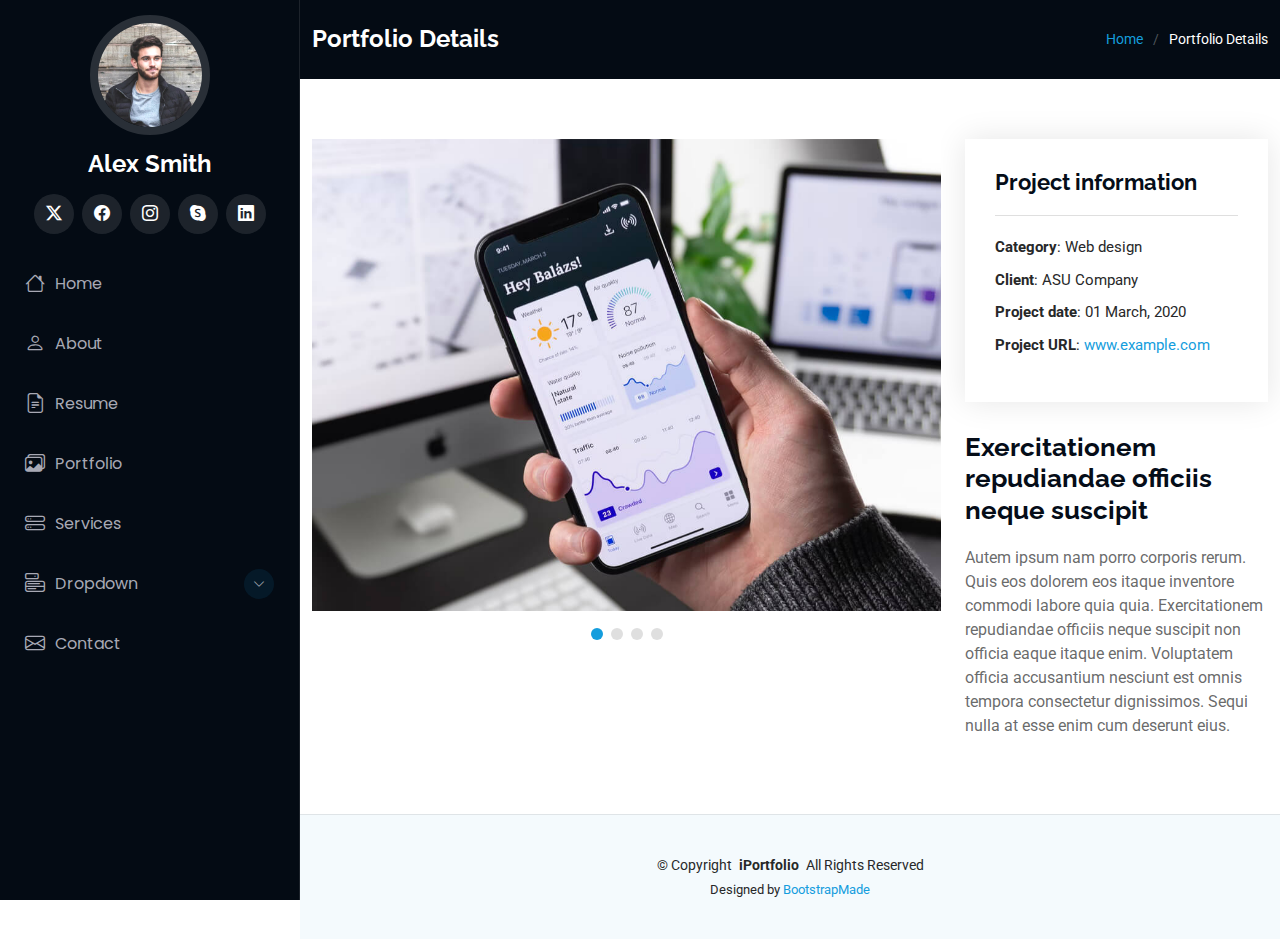
<file: portfolio-details.html>
<!DOCTYPE html>
<html lang="en">

<head>
  <meta charset="utf-8">
  <meta content="width=device-width, initial-scale=1.0" name="viewport">
  <title>Portfolio Details - iPortfolio Bootstrap Template</title>
  <meta content="" name="description">
  <meta content="" name="keywords">

  <!-- Favicons -->
  <link href="assets/img/favicon.png" rel="icon">
  <link href="assets/img/apple-touch-icon.png" rel="apple-touch-icon">

  <!-- Fonts -->
  <link href="https://fonts.googleapis.com" rel="preconnect">
  <link href="https://fonts.gstatic.com" rel="preconnect" crossorigin>
  <link href="https://fonts.googleapis.com/css2?family=Roboto:ital,wght@0,100;0,300;0,400;0,500;0,700;0,900;1,100;1,300;1,400;1,500;1,700;1,900&family=Poppins:ital,wght@0,100;0,200;0,300;0,400;0,500;0,600;0,700;0,800;0,900;1,100;1,200;1,300;1,400;1,500;1,600;1,700;1,800;1,900&family=Raleway:ital,wght@0,100;0,200;0,300;0,400;0,500;0,600;0,700;0,800;0,900;1,100;1,200;1,300;1,400;1,500;1,600;1,700;1,800;1,900&display=swap" rel="stylesheet">

  <!-- Vendor CSS Files -->
  <link href="assets/vendor/bootstrap/css/bootstrap.min.css" rel="stylesheet">
  <link href="assets/vendor/bootstrap-icons/bootstrap-icons.css" rel="stylesheet">
  <link href="assets/vendor/aos/aos.css" rel="stylesheet">
  <link href="assets/vendor/glightbox/css/glightbox.min.css" rel="stylesheet">
  <link href="assets/vendor/swiper/swiper-bundle.min.css" rel="stylesheet">

  <!-- Main CSS File -->
  <link href="assets/css/main.css" rel="stylesheet">

  <!-- =======================================================
  * Template Name: iPortfolio
  * Template URL: https://bootstrapmade.com/iportfolio-bootstrap-portfolio-websites-template/
  * Updated: Jun 29 2024 with Bootstrap v5.3.3
  * Author: BootstrapMade.com
  * License: https://bootstrapmade.com/license/
  ======================================================== -->
</head>

<body class="portfolio-details-page">

  <header id="header" class="header dark-background d-flex flex-column">
    <i class="header-toggle d-xl-none bi bi-list"></i>

    <div class="profile-img">
      <img src="assets/img/my-profile-img.jpg" alt="" class="img-fluid rounded-circle">
    </div>

    <a href="index.html" class="logo d-flex align-items-center justify-content-center">
      <!-- Uncomment the line below if you also wish to use an image logo -->
      <!-- <img src="assets/img/logo.png" alt=""> -->
      <h1 class="sitename">Alex Smith</h1>
    </a>

    <div class="social-links text-center">
      <a href="#" class="twitter"><i class="bi bi-twitter-x"></i></a>
      <a href="#" class="facebook"><i class="bi bi-facebook"></i></a>
      <a href="#" class="instagram"><i class="bi bi-instagram"></i></a>
      <a href="#" class="google-plus"><i class="bi bi-skype"></i></a>
      <a href="#" class="linkedin"><i class="bi bi-linkedin"></i></a>
    </div>

    <nav id="navmenu" class="navmenu">
      <ul>
        <li><a href="#hero"><i class="bi bi-house navicon"></i>Home</a></li>
        <li><a href="#about"><i class="bi bi-person navicon"></i> About</a></li>
        <li><a href="#resume"><i class="bi bi-file-earmark-text navicon"></i> Resume</a></li>
        <li><a href="#portfolio"><i class="bi bi-images navicon"></i> Portfolio</a></li>
        <li><a href="#services"><i class="bi bi-hdd-stack navicon"></i> Services</a></li>
        <li class="dropdown"><a href="#"><i class="bi bi-menu-button navicon"></i> <span>Dropdown</span> <i class="bi bi-chevron-down toggle-dropdown"></i></a>
          <ul>
            <li><a href="#">Dropdown 1</a></li>
            <li class="dropdown"><a href="#"><span>Deep Dropdown</span> <i class="bi bi-chevron-down toggle-dropdown"></i></a>
              <ul>
                <li><a href="#">Deep Dropdown 1</a></li>
                <li><a href="#">Deep Dropdown 2</a></li>
                <li><a href="#">Deep Dropdown 3</a></li>
                <li><a href="#">Deep Dropdown 4</a></li>
                <li><a href="#">Deep Dropdown 5</a></li>
              </ul>
            </li>
            <li><a href="#">Dropdown 2</a></li>
            <li><a href="#">Dropdown 3</a></li>
            <li><a href="#">Dropdown 4</a></li>
          </ul>
        </li>
        <li><a href="#contact"><i class="bi bi-envelope navicon"></i> Contact</a></li>
      </ul>
    </nav>

  </header>

  <main class="main">

    <!-- Page Title -->
    <div class="page-title dark-background">
      <div class="container d-lg-flex justify-content-between align-items-center">
        <h1 class="mb-2 mb-lg-0">Portfolio Details</h1>
        <nav class="breadcrumbs">
          <ol>
            <li><a href="index.html">Home</a></li>
            <li class="current">Portfolio Details</li>
          </ol>
        </nav>
      </div>
    </div><!-- End Page Title -->

    <!-- Portfolio Details Section -->
    <section id="portfolio-details" class="portfolio-details section">

      <div class="container" data-aos="fade-up" data-aos-delay="100">

        <div class="row gy-4">

          <div class="col-lg-8">
            <div class="portfolio-details-slider swiper init-swiper">

              <script type="application/json" class="swiper-config">
                {
                  "loop": true,
                  "speed": 600,
                  "autoplay": {
                    "delay": 5000
                  },
                  "slidesPerView": "auto",
                  "pagination": {
                    "el": ".swiper-pagination",
                    "type": "bullets",
                    "clickable": true
                  }
                }
              </script>

              <div class="swiper-wrapper align-items-center">

                <div class="swiper-slide">
                  <img src="assets/img/portfolio/app-1.jpg" alt="">
                </div>

                <div class="swiper-slide">
                  <img src="assets/img/portfolio/product-1.jpg" alt="">
                </div>

                <div class="swiper-slide">
                  <img src="assets/img/portfolio/branding-1.jpg" alt="">
                </div>

                <div class="swiper-slide">
                  <img src="assets/img/portfolio/books-1.jpg" alt="">
                </div>

              </div>
              <div class="swiper-pagination"></div>
            </div>
          </div>

          <div class="col-lg-4">
            <div class="portfolio-info" data-aos="fade-up" data-aos-delay="200">
              <h3>Project information</h3>
              <ul>
                <li><strong>Category</strong>: Web design</li>
                <li><strong>Client</strong>: ASU Company</li>
                <li><strong>Project date</strong>: 01 March, 2020</li>
                <li><strong>Project URL</strong>: <a href="#">www.example.com</a></li>
              </ul>
            </div>
            <div class="portfolio-description" data-aos="fade-up" data-aos-delay="300">
              <h2>Exercitationem repudiandae officiis neque suscipit</h2>
              <p>
                Autem ipsum nam porro corporis rerum. Quis eos dolorem eos itaque inventore commodi labore quia quia. Exercitationem repudiandae officiis neque suscipit non officia eaque itaque enim. Voluptatem officia accusantium nesciunt est omnis tempora consectetur dignissimos. Sequi nulla at esse enim cum deserunt eius.
              </p>
            </div>
          </div>

        </div>

      </div>

    </section><!-- /Portfolio Details Section -->

  </main>

  <footer id="footer" class="footer position-relative light-background">

    <div class="container">
      <div class="copyright text-center ">
        <p>© <span>Copyright</span> <strong class="px-1 sitename">iPortfolio</strong> <span>All Rights Reserved</span></p>
      </div>
      <div class="credits">
        <!-- All the links in the footer should remain intact. -->
        <!-- You can delete the links only if you've purchased the pro version. -->
        <!-- Licensing information: https://bootstrapmade.com/license/ -->
        <!-- Purchase the pro version with working PHP/AJAX contact form: [buy-url] -->
        Designed by <a href="https://bootstrapmade.com/">BootstrapMade</a>
      </div>
    </div>

  </footer>

  <!-- Scroll Top -->
  <a href="#" id="scroll-top" class="scroll-top d-flex align-items-center justify-content-center"><i class="bi bi-arrow-up-short"></i></a>

  <!-- Preloader -->
  <div id="preloader"></div>

  <!-- Vendor JS Files -->
  <script src="assets/vendor/bootstrap/js/bootstrap.bundle.min.js"></script>
  <script src="assets/vendor/php-email-form/validate.js"></script>
  <script src="assets/vendor/aos/aos.js"></script>
  <script src="assets/vendor/typed.js/typed.umd.js"></script>
  <script src="assets/vendor/purecounter/purecounter_vanilla.js"></script>
  <script src="assets/vendor/waypoints/noframework.waypoints.js"></script>
  <script src="assets/vendor/glightbox/js/glightbox.min.js"></script>
  <script src="assets/vendor/imagesloaded/imagesloaded.pkgd.min.js"></script>
  <script src="assets/vendor/isotope-layout/isotope.pkgd.min.js"></script>
  <script src="assets/vendor/swiper/swiper-bundle.min.js"></script>

  <!-- Main JS File -->
  <script src="assets/js/main.js"></script>

</body>

</html>
</file>
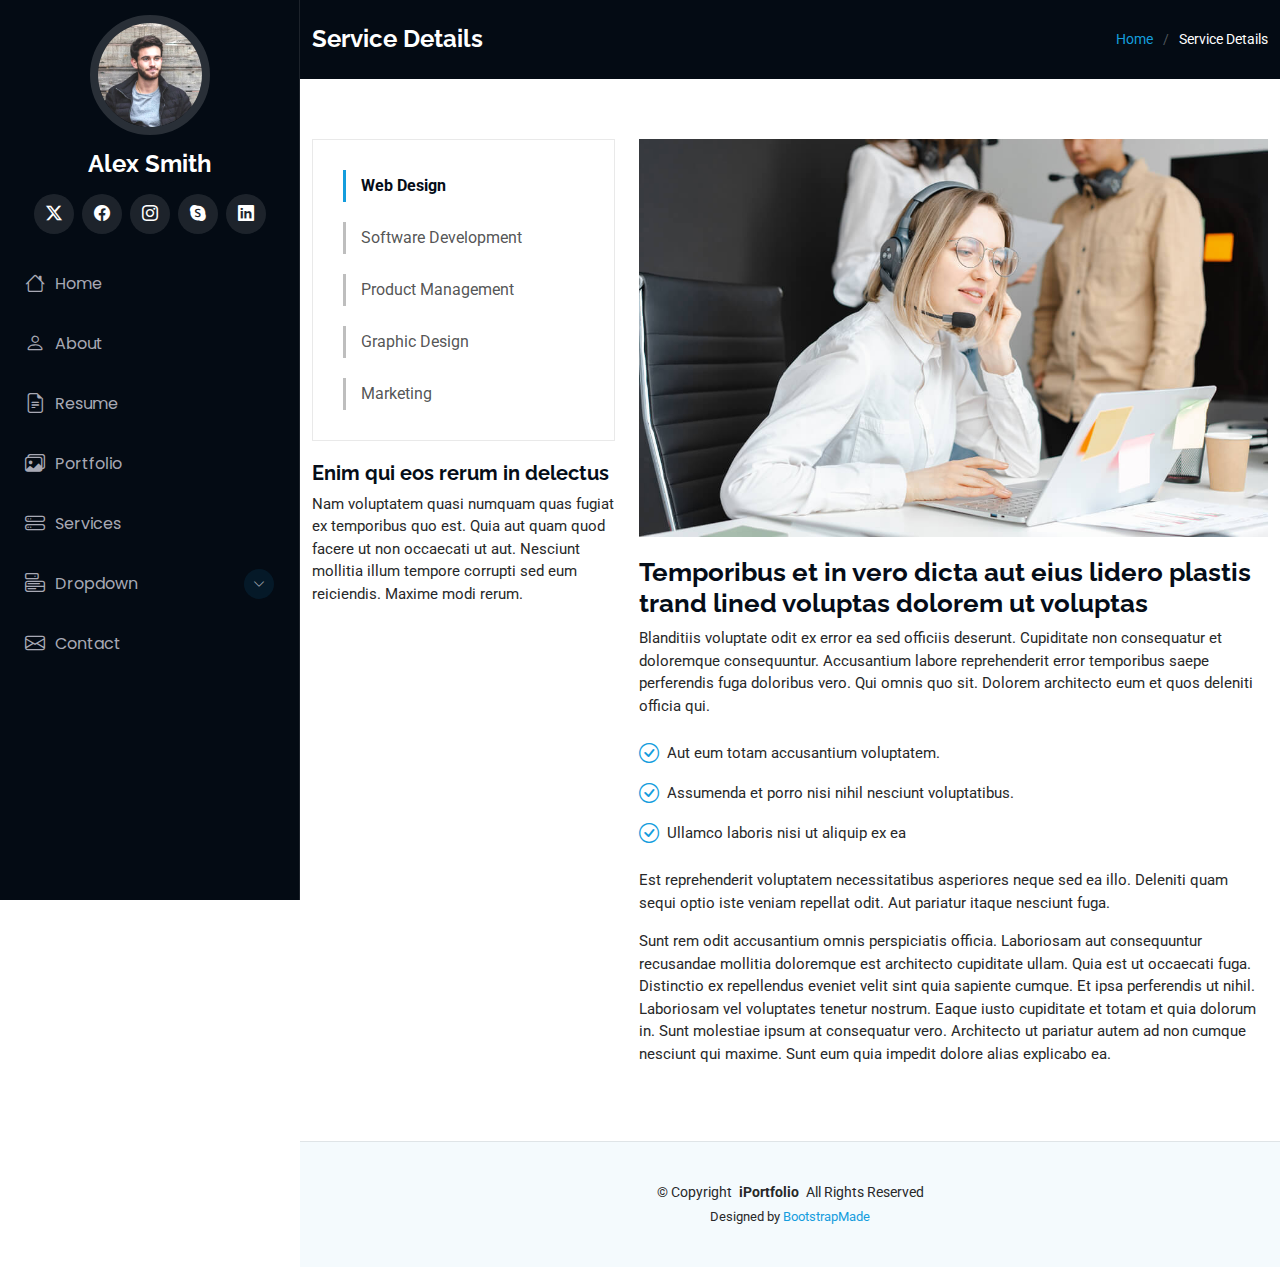
<file: service-details.html>
<!DOCTYPE html>
<html lang="en">

<head>
  <meta charset="utf-8">
  <meta content="width=device-width, initial-scale=1.0" name="viewport">
  <title>Service Details - iPortfolio Bootstrap Template</title>
  <meta content="" name="description">
  <meta content="" name="keywords">

  <!-- Favicons -->
  <link href="assets/img/favicon.png" rel="icon">
  <link href="assets/img/apple-touch-icon.png" rel="apple-touch-icon">

  <!-- Fonts -->
  <link href="https://fonts.googleapis.com" rel="preconnect">
  <link href="https://fonts.gstatic.com" rel="preconnect" crossorigin>
  <link href="https://fonts.googleapis.com/css2?family=Roboto:ital,wght@0,100;0,300;0,400;0,500;0,700;0,900;1,100;1,300;1,400;1,500;1,700;1,900&family=Poppins:ital,wght@0,100;0,200;0,300;0,400;0,500;0,600;0,700;0,800;0,900;1,100;1,200;1,300;1,400;1,500;1,600;1,700;1,800;1,900&family=Raleway:ital,wght@0,100;0,200;0,300;0,400;0,500;0,600;0,700;0,800;0,900;1,100;1,200;1,300;1,400;1,500;1,600;1,700;1,800;1,900&display=swap" rel="stylesheet">

  <!-- Vendor CSS Files -->
  <link href="assets/vendor/bootstrap/css/bootstrap.min.css" rel="stylesheet">
  <link href="assets/vendor/bootstrap-icons/bootstrap-icons.css" rel="stylesheet">
  <link href="assets/vendor/aos/aos.css" rel="stylesheet">
  <link href="assets/vendor/glightbox/css/glightbox.min.css" rel="stylesheet">
  <link href="assets/vendor/swiper/swiper-bundle.min.css" rel="stylesheet">

  <!-- Main CSS File -->
  <link href="assets/css/main.css" rel="stylesheet">

  <!-- =======================================================
  * Template Name: iPortfolio
  * Template URL: https://bootstrapmade.com/iportfolio-bootstrap-portfolio-websites-template/
  * Updated: Jun 29 2024 with Bootstrap v5.3.3
  * Author: BootstrapMade.com
  * License: https://bootstrapmade.com/license/
  ======================================================== -->
</head>

<body class="service-details-page">

  <header id="header" class="header dark-background d-flex flex-column">
    <i class="header-toggle d-xl-none bi bi-list"></i>

    <div class="profile-img">
      <img src="assets/img/my-profile-img.jpg" alt="" class="img-fluid rounded-circle">
    </div>

    <a href="index.html" class="logo d-flex align-items-center justify-content-center">
      <!-- Uncomment the line below if you also wish to use an image logo -->
      <!-- <img src="assets/img/logo.png" alt=""> -->
      <h1 class="sitename">Alex Smith</h1>
    </a>

    <div class="social-links text-center">
      <a href="#" class="twitter"><i class="bi bi-twitter-x"></i></a>
      <a href="#" class="facebook"><i class="bi bi-facebook"></i></a>
      <a href="#" class="instagram"><i class="bi bi-instagram"></i></a>
      <a href="#" class="google-plus"><i class="bi bi-skype"></i></a>
      <a href="#" class="linkedin"><i class="bi bi-linkedin"></i></a>
    </div>

    <nav id="navmenu" class="navmenu">
      <ul>
        <li><a href="#hero"><i class="bi bi-house navicon"></i>Home</a></li>
        <li><a href="#about"><i class="bi bi-person navicon"></i> About</a></li>
        <li><a href="#resume"><i class="bi bi-file-earmark-text navicon"></i> Resume</a></li>
        <li><a href="#portfolio"><i class="bi bi-images navicon"></i> Portfolio</a></li>
        <li><a href="#services"><i class="bi bi-hdd-stack navicon"></i> Services</a></li>
        <li class="dropdown"><a href="#"><i class="bi bi-menu-button navicon"></i> <span>Dropdown</span> <i class="bi bi-chevron-down toggle-dropdown"></i></a>
          <ul>
            <li><a href="#">Dropdown 1</a></li>
            <li class="dropdown"><a href="#"><span>Deep Dropdown</span> <i class="bi bi-chevron-down toggle-dropdown"></i></a>
              <ul>
                <li><a href="#">Deep Dropdown 1</a></li>
                <li><a href="#">Deep Dropdown 2</a></li>
                <li><a href="#">Deep Dropdown 3</a></li>
                <li><a href="#">Deep Dropdown 4</a></li>
                <li><a href="#">Deep Dropdown 5</a></li>
              </ul>
            </li>
            <li><a href="#">Dropdown 2</a></li>
            <li><a href="#">Dropdown 3</a></li>
            <li><a href="#">Dropdown 4</a></li>
          </ul>
        </li>
        <li><a href="#contact"><i class="bi bi-envelope navicon"></i> Contact</a></li>
      </ul>
    </nav>

  </header>

  <main class="main">

    <!-- Page Title -->
    <div class="page-title dark-background">
      <div class="container d-lg-flex justify-content-between align-items-center">
        <h1 class="mb-2 mb-lg-0">Service Details</h1>
        <nav class="breadcrumbs">
          <ol>
            <li><a href="index.html">Home</a></li>
            <li class="current">Service Details</li>
          </ol>
        </nav>
      </div>
    </div><!-- End Page Title -->

    <!-- Service Details Section -->
    <section id="service-details" class="service-details section">

      <div class="container">

        <div class="row gy-4">

          <div class="col-lg-4" data-aos="fade-up" data-aos-delay="100">
            <div class="services-list">
              <a href="#" class="active">Web Design</a>
              <a href="#">Software Development</a>
              <a href="#">Product Management</a>
              <a href="#">Graphic Design</a>
              <a href="#">Marketing</a>
            </div>

            <h4>Enim qui eos rerum in delectus</h4>
            <p>Nam voluptatem quasi numquam quas fugiat ex temporibus quo est. Quia aut quam quod facere ut non occaecati ut aut. Nesciunt mollitia illum tempore corrupti sed eum reiciendis. Maxime modi rerum.</p>
          </div>

          <div class="col-lg-8" data-aos="fade-up" data-aos-delay="200">
            <img src="assets/img/services.jpg" alt="" class="img-fluid services-img">
            <h3>Temporibus et in vero dicta aut eius lidero plastis trand lined voluptas dolorem ut voluptas</h3>
            <p>
              Blanditiis voluptate odit ex error ea sed officiis deserunt. Cupiditate non consequatur et doloremque consequuntur. Accusantium labore reprehenderit error temporibus saepe perferendis fuga doloribus vero. Qui omnis quo sit. Dolorem architecto eum et quos deleniti officia qui.
            </p>
            <ul>
              <li><i class="bi bi-check-circle"></i> <span>Aut eum totam accusantium voluptatem.</span></li>
              <li><i class="bi bi-check-circle"></i> <span>Assumenda et porro nisi nihil nesciunt voluptatibus.</span></li>
              <li><i class="bi bi-check-circle"></i> <span>Ullamco laboris nisi ut aliquip ex ea</span></li>
            </ul>
            <p>
              Est reprehenderit voluptatem necessitatibus asperiores neque sed ea illo. Deleniti quam sequi optio iste veniam repellat odit. Aut pariatur itaque nesciunt fuga.
            </p>
            <p>
              Sunt rem odit accusantium omnis perspiciatis officia. Laboriosam aut consequuntur recusandae mollitia doloremque est architecto cupiditate ullam. Quia est ut occaecati fuga. Distinctio ex repellendus eveniet velit sint quia sapiente cumque. Et ipsa perferendis ut nihil. Laboriosam vel voluptates tenetur nostrum. Eaque iusto cupiditate et totam et quia dolorum in. Sunt molestiae ipsum at consequatur vero. Architecto ut pariatur autem ad non cumque nesciunt qui maxime. Sunt eum quia impedit dolore alias explicabo ea.
            </p>
          </div>

        </div>

      </div>

    </section><!-- /Service Details Section -->

  </main>

  <footer id="footer" class="footer position-relative light-background">

    <div class="container">
      <div class="copyright text-center ">
        <p>© <span>Copyright</span> <strong class="px-1 sitename">iPortfolio</strong> <span>All Rights Reserved</span></p>
      </div>
      <div class="credits">
        <!-- All the links in the footer should remain intact. -->
        <!-- You can delete the links only if you've purchased the pro version. -->
        <!-- Licensing information: https://bootstrapmade.com/license/ -->
        <!-- Purchase the pro version with working PHP/AJAX contact form: [buy-url] -->
        Designed by <a href="https://bootstrapmade.com/">BootstrapMade</a>
      </div>
    </div>

  </footer>

  <!-- Scroll Top -->
  <a href="#" id="scroll-top" class="scroll-top d-flex align-items-center justify-content-center"><i class="bi bi-arrow-up-short"></i></a>

  <!-- Preloader -->
  <div id="preloader"></div>

  <!-- Vendor JS Files -->
  <script src="assets/vendor/bootstrap/js/bootstrap.bundle.min.js"></script>
  <script src="assets/vendor/php-email-form/validate.js"></script>
  <script src="assets/vendor/aos/aos.js"></script>
  <script src="assets/vendor/typed.js/typed.umd.js"></script>
  <script src="assets/vendor/purecounter/purecounter_vanilla.js"></script>
  <script src="assets/vendor/waypoints/noframework.waypoints.js"></script>
  <script src="assets/vendor/glightbox/js/glightbox.min.js"></script>
  <script src="assets/vendor/imagesloaded/imagesloaded.pkgd.min.js"></script>
  <script src="assets/vendor/isotope-layout/isotope.pkgd.min.js"></script>
  <script src="assets/vendor/swiper/swiper-bundle.min.js"></script>

  <!-- Main JS File -->
  <script src="assets/js/main.js"></script>

</body>

</html>
</file>
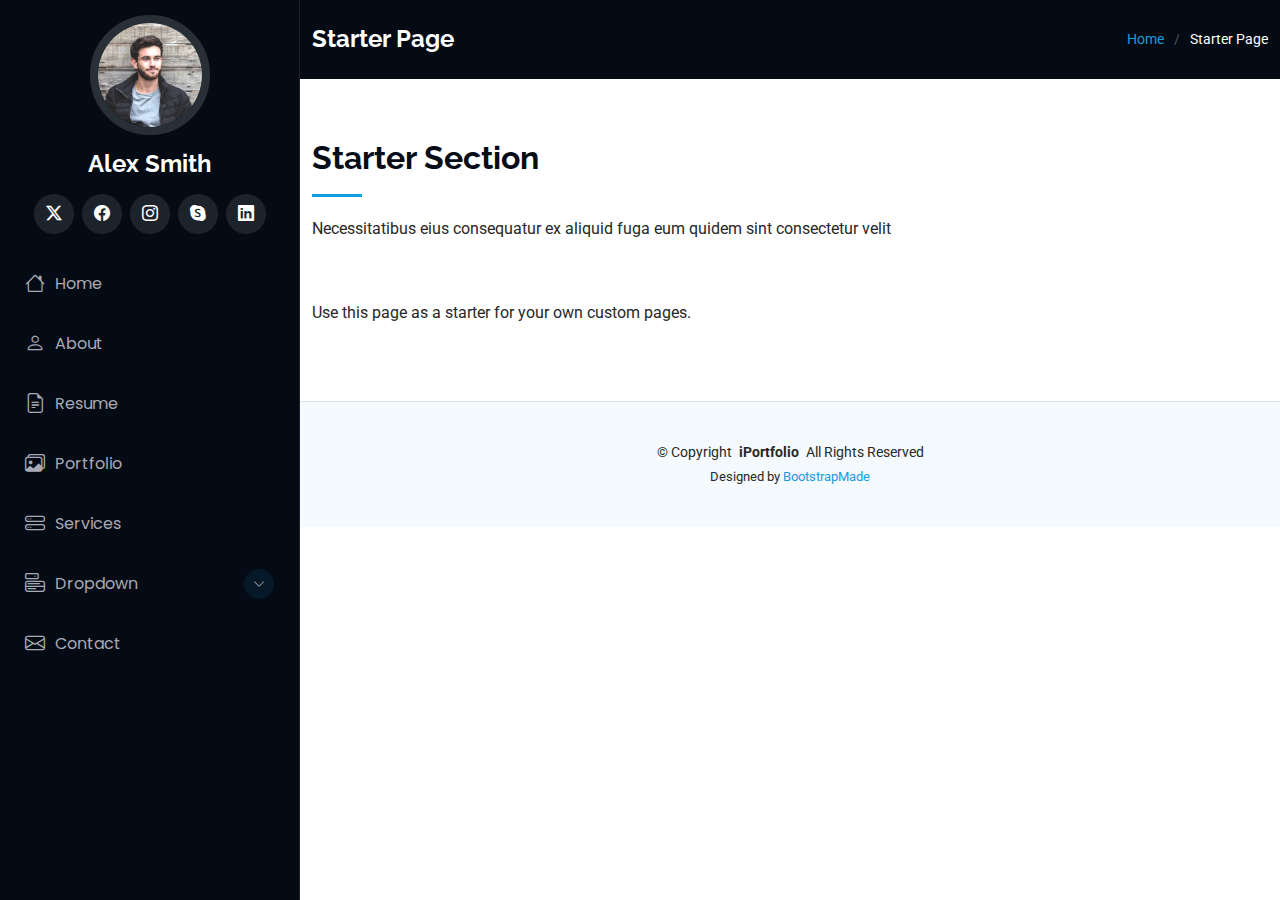
<file: starter-page.html>
<!DOCTYPE html>
<html lang="en">

<head>
  <meta charset="utf-8">
  <meta content="width=device-width, initial-scale=1.0" name="viewport">
  <title>Starter Page - iPortfolio Bootstrap Template</title>
  <meta content="" name="description">
  <meta content="" name="keywords">

  <!-- Favicons -->
  <link href="assets/img/favicon.png" rel="icon">
  <link href="assets/img/apple-touch-icon.png" rel="apple-touch-icon">

  <!-- Fonts -->
  <link href="https://fonts.googleapis.com" rel="preconnect">
  <link href="https://fonts.gstatic.com" rel="preconnect" crossorigin>
  <link href="https://fonts.googleapis.com/css2?family=Roboto:ital,wght@0,100;0,300;0,400;0,500;0,700;0,900;1,100;1,300;1,400;1,500;1,700;1,900&family=Poppins:ital,wght@0,100;0,200;0,300;0,400;0,500;0,600;0,700;0,800;0,900;1,100;1,200;1,300;1,400;1,500;1,600;1,700;1,800;1,900&family=Raleway:ital,wght@0,100;0,200;0,300;0,400;0,500;0,600;0,700;0,800;0,900;1,100;1,200;1,300;1,400;1,500;1,600;1,700;1,800;1,900&display=swap" rel="stylesheet">

  <!-- Vendor CSS Files -->
  <link href="assets/vendor/bootstrap/css/bootstrap.min.css" rel="stylesheet">
  <link href="assets/vendor/bootstrap-icons/bootstrap-icons.css" rel="stylesheet">
  <link href="assets/vendor/aos/aos.css" rel="stylesheet">
  <link href="assets/vendor/glightbox/css/glightbox.min.css" rel="stylesheet">
  <link href="assets/vendor/swiper/swiper-bundle.min.css" rel="stylesheet">

  <!-- Main CSS File -->
  <link href="assets/css/main.css" rel="stylesheet">

  <!-- =======================================================
  * Template Name: iPortfolio
  * Template URL: https://bootstrapmade.com/iportfolio-bootstrap-portfolio-websites-template/
  * Updated: Jun 29 2024 with Bootstrap v5.3.3
  * Author: BootstrapMade.com
  * License: https://bootstrapmade.com/license/
  ======================================================== -->
</head>

<body class="starter-page-page">

  <header id="header" class="header dark-background d-flex flex-column">
    <i class="header-toggle d-xl-none bi bi-list"></i>

    <div class="profile-img">
      <img src="assets/img/my-profile-img.jpg" alt="" class="img-fluid rounded-circle">
    </div>

    <a href="index.html" class="logo d-flex align-items-center justify-content-center">
      <!-- Uncomment the line below if you also wish to use an image logo -->
      <!-- <img src="assets/img/logo.png" alt=""> -->
      <h1 class="sitename">Alex Smith</h1>
    </a>

    <div class="social-links text-center">
      <a href="#" class="twitter"><i class="bi bi-twitter-x"></i></a>
      <a href="#" class="facebook"><i class="bi bi-facebook"></i></a>
      <a href="#" class="instagram"><i class="bi bi-instagram"></i></a>
      <a href="#" class="google-plus"><i class="bi bi-skype"></i></a>
      <a href="#" class="linkedin"><i class="bi bi-linkedin"></i></a>
    </div>

    <nav id="navmenu" class="navmenu">
      <ul>
        <li><a href="#hero"><i class="bi bi-house navicon"></i>Home</a></li>
        <li><a href="#about"><i class="bi bi-person navicon"></i> About</a></li>
        <li><a href="#resume"><i class="bi bi-file-earmark-text navicon"></i> Resume</a></li>
        <li><a href="#portfolio"><i class="bi bi-images navicon"></i> Portfolio</a></li>
        <li><a href="#services"><i class="bi bi-hdd-stack navicon"></i> Services</a></li>
        <li class="dropdown"><a href="#"><i class="bi bi-menu-button navicon"></i> <span>Dropdown</span> <i class="bi bi-chevron-down toggle-dropdown"></i></a>
          <ul>
            <li><a href="#">Dropdown 1</a></li>
            <li class="dropdown"><a href="#"><span>Deep Dropdown</span> <i class="bi bi-chevron-down toggle-dropdown"></i></a>
              <ul>
                <li><a href="#">Deep Dropdown 1</a></li>
                <li><a href="#">Deep Dropdown 2</a></li>
                <li><a href="#">Deep Dropdown 3</a></li>
                <li><a href="#">Deep Dropdown 4</a></li>
                <li><a href="#">Deep Dropdown 5</a></li>
              </ul>
            </li>
            <li><a href="#">Dropdown 2</a></li>
            <li><a href="#">Dropdown 3</a></li>
            <li><a href="#">Dropdown 4</a></li>
          </ul>
        </li>
        <li><a href="#contact"><i class="bi bi-envelope navicon"></i> Contact</a></li>
      </ul>
    </nav>

  </header>

  <main class="main">

    <!-- Page Title -->
    <div class="page-title dark-background">
      <div class="container d-lg-flex justify-content-between align-items-center">
        <h1 class="mb-2 mb-lg-0">Starter Page</h1>
        <nav class="breadcrumbs">
          <ol>
            <li><a href="index.html">Home</a></li>
            <li class="current">Starter Page</li>
          </ol>
        </nav>
      </div>
    </div><!-- End Page Title -->

    <!-- Starter Section Section -->
    <section id="starter-section" class="starter-section section">

      <!-- Section Title -->
      <div class="container section-title" data-aos="fade-up">
        <h2>Starter Section</h2>
        <p>Necessitatibus eius consequatur ex aliquid fuga eum quidem sint consectetur velit</p>
      </div><!-- End Section Title -->

      <div class="container" data-aos="fade-up">
        <p>Use this page as a starter for your own custom pages.</p>
      </div>

    </section><!-- /Starter Section Section -->

  </main>

  <footer id="footer" class="footer position-relative light-background">

    <div class="container">
      <div class="copyright text-center ">
        <p>© <span>Copyright</span> <strong class="px-1 sitename">iPortfolio</strong> <span>All Rights Reserved</span></p>
      </div>
      <div class="credits">
        <!-- All the links in the footer should remain intact. -->
        <!-- You can delete the links only if you've purchased the pro version. -->
        <!-- Licensing information: https://bootstrapmade.com/license/ -->
        <!-- Purchase the pro version with working PHP/AJAX contact form: [buy-url] -->
        Designed by <a href="https://bootstrapmade.com/">BootstrapMade</a>
      </div>
    </div>

  </footer>

  <!-- Scroll Top -->
  <a href="#" id="scroll-top" class="scroll-top d-flex align-items-center justify-content-center"><i class="bi bi-arrow-up-short"></i></a>

  <!-- Preloader -->
  <div id="preloader"></div>

  <!-- Vendor JS Files -->
  <script src="assets/vendor/bootstrap/js/bootstrap.bundle.min.js"></script>
  <script src="assets/vendor/php-email-form/validate.js"></script>
  <script src="assets/vendor/aos/aos.js"></script>
  <script src="assets/vendor/typed.js/typed.umd.js"></script>
  <script src="assets/vendor/purecounter/purecounter_vanilla.js"></script>
  <script src="assets/vendor/waypoints/noframework.waypoints.js"></script>
  <script src="assets/vendor/glightbox/js/glightbox.min.js"></script>
  <script src="assets/vendor/imagesloaded/imagesloaded.pkgd.min.js"></script>
  <script src="assets/vendor/isotope-layout/isotope.pkgd.min.js"></script>
  <script src="assets/vendor/swiper/swiper-bundle.min.js"></script>

  <!-- Main JS File -->
  <script src="assets/js/main.js"></script>

</body>

</html>
</file>
<file: assets/css/main.css>
/**
* Template Name: iPortfolio
* Template URL: https://bootstrapmade.com/iportfolio-bootstrap-portfolio-websites-template/
* Updated: Jun 29 2024 with Bootstrap v5.3.3
* Author: BootstrapMade.com
* License: https://bootstrapmade.com/license/
*/

/*--------------------------------------------------------------
# Font & Color Variables
# Help: https://bootstrapmade.com/color-system/
--------------------------------------------------------------*/
/* Fonts */
:root {
  --default-font: "Roboto",  system-ui, -apple-system, "Segoe UI", Roboto, "Helvetica Neue", Arial, "Noto Sans", "Liberation Sans", sans-serif, "Apple Color Emoji", "Segoe UI Emoji", "Segoe UI Symbol", "Noto Color Emoji";
  --heading-font: "Raleway",  sans-serif;
  --nav-font: "Poppins",  sans-serif;
}

/* Global Colors - The following color variables are used throughout the website. Updating them here will change the color scheme of the entire website */
:root { 
  --background-color: #ffffff; /* Background color for the entire website, including individual sections */
  --default-color: #272829; /* Default color used for the majority of the text content across the entire website */
  --heading-color: #050d18; /* Color for headings, subheadings and title throughout the website */
  --accent-color: #149ddd; /* Accent color that represents your brand on the website. It's used for buttons, links, and other elements that need to stand out */
  --surface-color: #ffffff; /* The surface color is used as a background of boxed elements within sections, such as cards, icon boxes, or other elements that require a visual separation from the global background. */
  --contrast-color: #ffffff; /* Contrast color for text, ensuring readability against backgrounds of accent, heading, or default colors. */
}

/* Nav Menu Colors - The following color variables are used specifically for the navigation menu. They are separate from the global colors to allow for more customization options */
:root {
  --nav-color: #a8a9b4;  /* The default color of the main navmenu links */
  --nav-hover-color: #ffffff; /* Applied to main navmenu links when they are hovered over or active */
  --nav-mobile-background-color: #040b14; /* Used as the background color for mobile navigation menu */
  --nav-dropdown-background-color: #040b14; /* Used as the background color for dropdown items that appear when hovering over primary navigation items */
  --nav-dropdown-color: #a8a9b4; /* Used for navigation links of the dropdown items in the navigation menu. */
  --nav-dropdown-hover-color: #ffffff; /* Similar to --nav-hover-color, this color is applied to dropdown navigation links when they are hovered over. */
}

/* Color Presets - These classes override global colors when applied to any section or element, providing reuse of the sam color scheme. */

.light-background {
  --background-color: #f4fafd;
  --surface-color: #ffffff;
}

.dark-background {
  --background-color: #040b14;
  --default-color: #ffffff;
  --heading-color: #ffffff;
  --surface-color: #151f2b;
  --contrast-color: #ffffff;
}

/* Smooth scroll */
:root {
  scroll-behavior: smooth;
}

/*--------------------------------------------------------------
# General Styling & Shared Classes
--------------------------------------------------------------*/
body {
  color: var(--default-color);
  background-color: var(--background-color);
  font-family: var(--default-font);
}

a {
  color: var(--accent-color);
  text-decoration: none;
  transition: 0.3s;
}

a:hover {
  color: color-mix(in srgb, var(--accent-color), transparent 25%);
  text-decoration: none;
}

h1,
h2,
h3,
h4,
h5,
h6 {
  color: var(--heading-color);
  font-family: var(--heading-font);
}

/* PHP Email Form Messages
------------------------------*/
.php-email-form .error-message {
  display: none;
  background: #df1529;
  color: #ffffff;
  text-align: left;
  padding: 15px;
  margin-bottom: 24px;
  font-weight: 600;
}

.php-email-form .sent-message {
  display: none;
  color: #ffffff;
  background: #059652;
  text-align: center;
  padding: 15px;
  margin-bottom: 24px;
  font-weight: 600;
}

.php-email-form .loading {
  display: none;
  background: var(--surface-color);
  text-align: center;
  padding: 15px;
  margin-bottom: 24px;
}

.php-email-form .loading:before {
  content: "";
  display: inline-block;
  border-radius: 50%;
  width: 24px;
  height: 24px;
  margin: 0 10px -6px 0;
  border: 3px solid var(--accent-color);
  border-top-color: var(--surface-color);
  animation: php-email-form-loading 1s linear infinite;
}

@keyframes php-email-form-loading {
  0% {
    transform: rotate(0deg);
  }

  100% {
    transform: rotate(360deg);
  }
}

/*--------------------------------------------------------------
# Global Header
--------------------------------------------------------------*/
.header {
  color: var(--default-color);
  background-color: var(--background-color);
  position: fixed;
  top: 0;
  left: 0;
  bottom: 0;
  padding: 0 15px;
  width: 300px;
  transition: all ease-in-out 0.3s;
  overflow-y: auto;
  z-index: 997;
  border-right: 1px solid color-mix(in srgb, var(--default-color), transparent 90%);
}

.header .profile-img img {
  margin: 15px auto;
  display: block;
  width: 120px;
  border: 8px solid color-mix(in srgb, var(--default-color), transparent 85%);
}

.header .logo {
  line-height: 1;
  margin-bottom: 15px;
}

.header .logo img {
  max-height: 32px;
  margin-right: 8px;
}

.header .logo h1 {
  font-size: 24px;
  margin: 0;
  font-weight: 700;
  color: var(--heading-color);
}

.header .social-links {
  margin: 0 0 20px 0;
}

.header .social-links a {
  font-size: 16px;
  display: inline-flex;
  align-items: center;
  justify-content: center;
  background: color-mix(in srgb, var(--default-color), transparent 90%);
  color: var(--default-color);
  margin: 0 2px;
  border-radius: 50%;
  text-align: center;
  width: 40px;
  height: 40px;
  transition: 0.3s;
}

.header .social-links a:hover {
  color: var(--contrast-color);
  background: var(--accent-color);
}

@media (min-width: 1200px) {

  .header~main,
  .header~#footer {
    margin-left: 300px;
  }
}

@media (max-width: 1199px) {
  .header {
    left: -100%;
  }
}

.header.header-show {
  left: 0;
}

.header .header-toggle {
  color: var(--contrast-color);
  background-color: var(--accent-color);
  font-size: 22px;
  display: flex;
  align-items: center;
  justify-content: center;
  width: 40px;
  height: 40px;
  border-radius: 50%;
  cursor: pointer;
  position: fixed;
  top: 15px;
  right: 15px;
  z-index: 9999;
  transition: background-color 0.3s;
}

.header .header-toggle:hover {
  color: var(--contrast-color);
  background-color: color-mix(in srgb, var(--accent-color) 90%, white 15%);
}

/*--------------------------------------------------------------
# Navigation Menu
--------------------------------------------------------------*/
.mobile-nav-toggle {
  display: none;
}

.navmenu {
  padding: 0;
  z-index: 9997;
}

.navmenu ul {
  list-style: none;
  padding: 0 0 20px 0;
  margin: 0;
}

.navmenu a,
.navmenu a:focus {
  color: var(--nav-color);
  padding: 15px 10px;
  font-family: var(--nav-font);
  font-size: 16px;
  font-weight: 400;
  display: flex;
  align-items: center;
  white-space: nowrap;
  transition: 0.3s;
  width: 100%;
}

.navmenu a .navicon,
.navmenu a:focus .navicon {
  font-size: 20px;
  margin-right: 10px;
}

.navmenu a .toggle-dropdown,
.navmenu a:focus .toggle-dropdown {
  font-size: 12px;
  line-height: 0;
  margin-left: auto;
  width: 30px;
  height: 30px;
  display: flex;
  align-items: center;
  justify-content: center;
  border-radius: 50%;
  transition: 0.3s;
  flex-shrink: 0;
  background-color: color-mix(in srgb, var(--accent-color), transparent 90%);
}

.navmenu a .toggle-dropdown:hover,
.navmenu a:focus .toggle-dropdown:hover {
  background-color: var(--accent-color);
  color: var(--contrast-color);
}

.navmenu a:hover,
.navmenu .active,
.navmenu .active:focus {
  color: var(--nav-hover-color);
}

.navmenu a:hover .navicon,
.navmenu .active .navicon,
.navmenu .active:focus .navicon {
  color: var(--accent-color);
}

.navmenu .active .toggle-dropdown,
.navmenu .active:focus .toggle-dropdown {
  background-color: var(--accent-color);
  color: var(--contrast-color);
  transform: rotate(180deg);
}

.navmenu .dropdown {
  display: block;
}

.navmenu .dropdown a,
.navmenu .dropdown a:focus {
  color: --nav-dropdown-color;
}

.navmenu .dropdown a:hover,
.navmenu .dropdown .active,
.navmenu .dropdown .active:focus {
  color: var(--nav-dropdown-hover-color);
}

.navmenu .dropdown ul {
  position: static;
  display: none;
  z-index: 99;
  padding: 5px 10px;
  margin: 5px 10px;
  background-color: var(--nav-dropdown-background-color);
  border: 1px solid color-mix(in srgb, var(--default-color), transparent 90%);
  box-shadow: none;
  transition: all 0.5s ease-in-out;
}

.navmenu .dropdown ul ul {
  background-color: rgba(33, 37, 41, 0.1);
}

.navmenu .dropdown>.dropdown-active {
  display: block;
  background-color: rgba(33, 37, 41, 0.03);
}

/*--------------------------------------------------------------
# Global Footer
--------------------------------------------------------------*/
.footer {
  color: var(--default-color);
  background-color: var(--background-color);
  font-size: 14px;
  padding: 40px 0;
  position: relative;
  border-top: 1px solid color-mix(in srgb, var(--default-color), transparent 90%);
}

.footer .copyright p {
  margin-bottom: 0;
}

.footer .credits {
  margin-top: 4px;
  font-size: 13px;
  text-align: center;
}

/*--------------------------------------------------------------
# Preloader
--------------------------------------------------------------*/
#preloader {
  position: fixed;
  inset: 0;
  z-index: 999999;
  overflow: hidden;
  background: var(--background-color);
  transition: all 0.6s ease-out;
}

#preloader:before {
  content: "";
  position: fixed;
  top: calc(50% - 30px);
  left: calc(50% - 30px);
  border: 6px solid #ffffff;
  border-color: var(--accent-color) transparent var(--accent-color) transparent;
  border-radius: 50%;
  width: 60px;
  height: 60px;
  animation: animate-preloader 1.5s linear infinite;
}

@keyframes animate-preloader {
  0% {
    transform: rotate(0deg);
  }

  100% {
    transform: rotate(360deg);
  }
}

/*--------------------------------------------------------------
# Scroll Top Button
--------------------------------------------------------------*/
.scroll-top {
  position: fixed;
  visibility: hidden;
  opacity: 0;
  right: 15px;
  bottom: -15px;
  z-index: 99999;
  background-color: var(--accent-color);
  width: 44px;
  height: 44px;
  border-radius: 50px;
  transition: all 0.4s;
}

.scroll-top i {
  font-size: 24px;
  color: var(--contrast-color);
  line-height: 0;
}

.scroll-top:hover {
  background-color: color-mix(in srgb, var(--accent-color), transparent 20%);
  color: var(--contrast-color);
}

.scroll-top.active {
  visibility: visible;
  opacity: 1;
  bottom: 15px;
}

/*--------------------------------------------------------------
# Disable aos animation delay on mobile devices
--------------------------------------------------------------*/
@media screen and (max-width: 768px) {
  [data-aos-delay] {
    transition-delay: 0 !important;
  }
}

/*--------------------------------------------------------------
# Global Page Titles & Breadcrumbs
--------------------------------------------------------------*/
.page-title {
  color: var(--default-color);
  background-color: var(--background-color);
  padding: 25px 0;
  position: relative;
}

.page-title h1 {
  font-size: 24px;
  font-weight: 700;
}

.page-title .breadcrumbs ol {
  display: flex;
  flex-wrap: wrap;
  list-style: none;
  padding: 0;
  margin: 0;
  font-size: 14px;
  font-weight: 400;
}

.page-title .breadcrumbs ol li+li {
  padding-left: 10px;
}

.page-title .breadcrumbs ol li+li::before {
  content: "/";
  display: inline-block;
  padding-right: 10px;
  color: color-mix(in srgb, var(--default-color), transparent 70%);
}

/*--------------------------------------------------------------
# Global Sections
--------------------------------------------------------------*/
section,
.section {
  color: var(--default-color);
  background-color: var(--background-color);
  padding: 60px 0;
  overflow: clip;
}

/*--------------------------------------------------------------
# Global Section Titles
--------------------------------------------------------------*/
.section-title {
  padding-bottom: 60px;
  position: relative;
}

.section-title h2 {
  font-size: 32px;
  font-weight: 700;
  margin-bottom: 20px;
  padding-bottom: 20px;
  position: relative;
}

.section-title h2:after {
  content: "";
  position: absolute;
  display: block;
  width: 50px;
  height: 3px;
  background: var(--accent-color);
  left: 0;
  bottom: 0;
}

.section-title p {
  margin-bottom: 0;
}

/*--------------------------------------------------------------
# Hero Section
--------------------------------------------------------------*/
.hero {
  width: 100%;
  min-height: 100vh;
  position: relative;
  padding: 80px 0;
  display: flex;
  align-items: center;
  justify-content: center;
}

.hero img {
  position: absolute;
  inset: 0;
  display: block;
  width: 100%;
  height: 100%;
  object-fit: cover;
  z-index: 1;
}

.hero:before {
  content: "";
  background: color-mix(in srgb, var(--background-color), transparent 70%);
  position: absolute;
  inset: 0;
  z-index: 2;
}

.hero .container {
  position: relative;
  z-index: 3;
}

.hero h2 {
  margin: 0;
  font-size: 64px;
  font-weight: 700;
}

.hero p {
  margin: 5px 0 0 0;
  font-size: 26px;
}

.hero p span {
  letter-spacing: 1px;
  border-bottom: 2px solid var(--accent-color);
}

.hero .social-links {
  margin-top: 25px;
}

.hero .social-links a {
  font-size: 24px;
  display: inline-block;
  color: color-mix(in srgb, var(--default-color), transparent 50%);
  line-height: 1;
  margin-right: 20px;
  transition: 0.3s;
}

.hero .social-links a:hover {
  color: var(--accent-color);
}

@media (max-width: 768px) {
  .hero h2 {
    font-size: 32px;
  }

  .hero p {
    font-size: 20px;
  }
}

/*--------------------------------------------------------------
# About Section
--------------------------------------------------------------*/
.about .content h2 {
  font-weight: 700;
  font-size: 24px;
}

.about .content ul {
  list-style: none;
  padding: 0;
}

.about .content ul li {
  margin-bottom: 20px;
  display: flex;
  align-items: center;
}

.about .content ul strong {
  margin-right: 10px;
}

.about .content ul i {
  font-size: 16px;
  margin-right: 5px;
  color: var(--accent-color);
  line-height: 0;
}

/*--------------------------------------------------------------
# Stats Section
--------------------------------------------------------------*/
.stats .stats-item {
  padding: 30px;
  width: 100%;
}

.stats .stats-item i {
  color: var(--accent-color);
  display: block;
  font-size: 44px;
  float: left;
  line-height: 0;
}

.stats .stats-item .purecounter {
  color: var(--heading-color);
  font-size: 48px;
  line-height: 40px;
  display: block;
  font-weight: 700;
  margin-left: 60px;
}

.stats .stats-item p {
  color: color-mix(in srgb, var(--default-color), transparent 40%);
  padding: 15px 0 0 0;
  margin: 0 0 0 60px;
  font-family: var(--heading-font);
  font-size: 14px;
}

/*--------------------------------------------------------------
# Skills Section
--------------------------------------------------------------*/
.skills .progress {
  height: 60px;
  display: block;
  background: none;
  border-radius: 0;
}

.skills .progress .skill {
  color: var(--heading-color);
  padding: 0;
  margin: 0 0 6px 0;
  text-transform: uppercase;
  display: block;
  font-weight: 600;
  font-family: var(--heading-font);
}

.skills .progress .skill .val {
  float: right;
  font-style: normal;
}

.skills .progress-bar-wrap {
  background: color-mix(in srgb, var(--default-color), transparent 90%);
  height: 10px;
}

.skills .progress-bar {
  width: 1px;
  height: 10px;
  transition: 0.9s;
  background-color: var(--accent-color);
}

/*--------------------------------------------------------------
# Resume Section
--------------------------------------------------------------*/
.resume .resume-title {
  color: var(--heading-color);
  font-size: 26px;
  font-weight: 700;
  margin-top: 20px;
  margin-bottom: 20px;
}

.resume .resume-item {
  padding: 0 0 20px 20px;
  margin-top: -2px;
  border-left: 2px solid var(--accent-color);
  position: relative;
}

.resume .resume-item h4 {
  line-height: 18px;
  font-size: 18px;
  font-weight: 600;
  text-transform: uppercase;
  color: color-mix(in srgb, var(--default-color), transparent 20%);
  margin-bottom: 10px;
}

.resume .resume-item h5 {
  font-size: 16px;
  padding: 5px 15px;
  display: inline-block;
  font-weight: 600;
  margin-bottom: 10px;
}

.resume .resume-item ul {
  padding-left: 20px;
}

.resume .resume-item ul li {
  padding-bottom: 10px;
}

.resume .resume-item:last-child {
  padding-bottom: 0;
}

.resume .resume-item::before {
  content: "";
  position: absolute;
  width: 16px;
  height: 16px;
  border-radius: 50px;
  left: -9px;
  top: 0;
  background: var(--background-color);
  border: 2px solid var(--accent-color);
}

/*--------------------------------------------------------------
# Portfolio Section
--------------------------------------------------------------*/
.portfolio .portfolio-filters {
  padding: 0;
  margin: 0 auto 20px auto;
  list-style: none;
  text-align: center;
}

.portfolio .portfolio-filters li {
  cursor: pointer;
  display: inline-block;
  padding: 0;
  font-size: 14px;
  font-weight: 400;
  margin: 0 10px;
  line-height: 1;
  text-transform: uppercase;
  margin-bottom: 10px;
  transition: all 0.3s ease-in-out;
}

.portfolio .portfolio-filters li:hover,
.portfolio .portfolio-filters li.filter-active {
  color: var(--accent-color);
}

.portfolio .portfolio-filters li:first-child {
  margin-left: 0;
}

.portfolio .portfolio-filters li:last-child {
  margin-right: 0;
}

@media (max-width: 575px) {
  .portfolio .portfolio-filters li {
    font-size: 14px;
    margin: 0 5px;
  }
}

.portfolio .portfolio-content {
  position: relative;
  overflow: hidden;
}

.portfolio .portfolio-content img {
  transition: 0.3s;
}

.portfolio .portfolio-content .portfolio-info {
  opacity: 0;
  position: absolute;
  inset: 0;
  z-index: 3;
  transition: all ease-in-out 0.3s;
  background: rgba(0, 0, 0, 0.6);
  padding: 15px;
}

.portfolio .portfolio-content .portfolio-info h4 {
  font-size: 14px;
  padding: 5px 10px;
  font-weight: 400;
  color: #ffffff;
  display: inline-block;
  background-color: var(--accent-color);
}

.portfolio .portfolio-content .portfolio-info p {
  position: absolute;
  bottom: 10px;
  text-align: center;
  display: inline-block;
  left: 0;
  right: 0;
  font-size: 16px;
  font-weight: 600;
  color: rgba(255, 255, 255, 0.8);
}

.portfolio .portfolio-content .portfolio-info .preview-link,
.portfolio .portfolio-content .portfolio-info .details-link {
  position: absolute;
  left: calc(50% - 40px);
  font-size: 26px;
  top: calc(50% - 14px);
  color: #fff;
  transition: 0.3s;
  line-height: 1.2;
}

.portfolio .portfolio-content .portfolio-info .preview-link:hover,
.portfolio .portfolio-content .portfolio-info .details-link:hover {
  color: var(--accent-color);
}

.portfolio .portfolio-content .portfolio-info .details-link {
  left: 50%;
  font-size: 34px;
  line-height: 0;
}

.portfolio .portfolio-content:hover .portfolio-info {
  opacity: 1;
}

.portfolio .portfolio-content:hover img {
  transform: scale(1.1);
}

/*--------------------------------------------------------------
# Services Section
--------------------------------------------------------------*/
.services .service-item {
  position: relative;
}

.services .service-item .icon {
  background: var(--accent-color);
  display: flex;
  align-items: center;
  justify-content: center;
  width: 54px;
  height: 54px;
  border-radius: 50%;
  transition: 0.5s;
  border: 1px solid var(--accent-color);
  margin-right: 20px;
}

.services .service-item .icon i {
  color: var(--contrast-color);
  font-size: 24px;
  line-height: 0;
}

.services .service-item:hover .icon {
  background: var(--surface-color);
}

.services .service-item:hover .icon i {
  color: var(--accent-color);
}

.services .service-item .title {
  font-weight: 700;
  margin-bottom: 15px;
  font-size: 18px;
}

.services .service-item .title a {
  color: var(--heading-color);
}

.services .service-item .title a:hover {
  color: var(--accent-color);
}

.services .service-item .description {
  line-height: 24px;
  font-size: 14px;
}

/*--------------------------------------------------------------
# Testimonials Section
--------------------------------------------------------------*/
.testimonials .testimonials-carousel,
.testimonials .testimonials-slider {
  overflow: hidden;
}

.testimonials .testimonial-item {
  box-sizing: content-box;
  text-align: center;
  min-height: 320px;
}

.testimonials .testimonial-item .testimonial-img {
  width: 90px;
  border-radius: 50%;
  margin: 0 auto;
}

.testimonials .testimonial-item h3 {
  font-size: 18px;
  font-weight: bold;
  margin: 10px 0 5px 0;
}

.testimonials .testimonial-item h4 {
  font-size: 14px;
  color: color-mix(in srgb, var(--default-color), transparent 20%);
  margin: 0;
}

.testimonials .testimonial-item .quote-icon-left,
.testimonials .testimonial-item .quote-icon-right {
  color: color-mix(in srgb, var(--accent-color), transparent 40%);
  font-size: 26px;
  line-height: 0;
}

.testimonials .testimonial-item .quote-icon-left {
  display: inline-block;
  left: -5px;
  position: relative;
}

.testimonials .testimonial-item .quote-icon-right {
  display: inline-block;
  right: -5px;
  position: relative;
  top: 10px;
  transform: scale(-1, -1);
}

.testimonials .testimonial-item p {
  font-style: italic;
  margin: 0 15px 15px 15px;
  padding: 20px;
  background-color: var(--surface-color);
  position: relative;
  margin-bottom: 35px;
  border-radius: 6px;
  box-shadow: 0px 2px 15px rgba(0, 0, 0, 0.1);
}

.testimonials .testimonial-item p::after {
  content: "";
  width: 0;
  height: 0;
  border-top: 20px solid var(--surface-color);
  border-right: 20px solid transparent;
  border-left: 20px solid transparent;
  position: absolute;
  bottom: -20px;
  left: calc(50% - 20px);
}

.testimonials .swiper-wrapper {
  height: auto;
}

.testimonials .swiper-pagination {
  margin-top: 40px;
  position: relative;
}

.testimonials .swiper-pagination .swiper-pagination-bullet {
  width: 12px;
  height: 12px;
  background-color: var(--background-color);
  opacity: 1;
  border: 1px solid var(--accent-color);
}

.testimonials .swiper-pagination .swiper-pagination-bullet-active {
  background-color: var(--accent-color);
}

/*--------------------------------------------------------------
# Contact Section
--------------------------------------------------------------*/
.contact .info-wrap {
  background-color: var(--surface-color);
  box-shadow: 0px 0px 20px rgba(0, 0, 0, 0.1);
  padding: 30px;
}

@media (max-width: 575px) {
  .contact .info-wrap {
    padding: 20px;
  }
}

.contact .info-item {
  margin-bottom: 40px;
}

.contact .info-item i {
  font-size: 20px;
  color: var(--accent-color);
  background: color-mix(in srgb, var(--accent-color), transparent 92%);
  width: 44px;
  height: 44px;
  display: flex;
  justify-content: center;
  align-items: center;
  border-radius: 50px;
  transition: all 0.3s ease-in-out;
  margin-right: 15px;
}

.contact .info-item h3 {
  padding: 0;
  font-size: 18px;
  font-weight: 700;
  margin-bottom: 5px;
}

.contact .info-item p {
  padding: 0;
  margin-bottom: 0;
  font-size: 14px;
}

.contact .info-item:hover i {
  background: var(--accent-color);
  color: var(--contrast-color);
}

.contact .php-email-form {
  background-color: var(--surface-color);
  height: 100%;
  padding: 30px;
  box-shadow: 0px 0px 20px rgba(0, 0, 0, 0.1);
}

@media (max-width: 575px) {
  .contact .php-email-form {
    padding: 20px;
  }
}

.contact .php-email-form input[type=text],
.contact .php-email-form input[type=email],
.contact .php-email-form textarea {
  font-size: 14px;
  padding: 10px 15px;
  box-shadow: none;
  border-radius: 0;
  color: var(--default-color);
  background-color: var(--surface-color);
  border-color: color-mix(in srgb, var(--default-color), transparent 80%);
}

.contact .php-email-form input[type=text]:focus,
.contact .php-email-form input[type=email]:focus,
.contact .php-email-form textarea:focus {
  border-color: var(--accent-color);
}

.contact .php-email-form input[type=text]::placeholder,
.contact .php-email-form input[type=email]::placeholder,
.contact .php-email-form textarea::placeholder {
  color: color-mix(in srgb, var(--default-color), transparent 70%);
}

.contact .php-email-form button[type=submit] {
  color: var(--contrast-color);
  background: var(--accent-color);
  border: 0;
  padding: 10px 30px;
  transition: 0.4s;
  border-radius: 50px;
}

.contact .php-email-form button[type=submit]:hover {
  background: color-mix(in srgb, var(--accent-color), transparent 25%);
}

/*--------------------------------------------------------------
# Portfolio Details Section
--------------------------------------------------------------*/
.portfolio-details .portfolio-details-slider img {
  width: 100%;
}

.portfolio-details .portfolio-details-slider .swiper-pagination {
  margin-top: 20px;
  position: relative;
}

.portfolio-details .portfolio-details-slider .swiper-pagination .swiper-pagination-bullet {
  width: 12px;
  height: 12px;
  background-color: color-mix(in srgb, var(--default-color), transparent 85%);
  opacity: 1;
}

.portfolio-details .portfolio-details-slider .swiper-pagination .swiper-pagination-bullet-active {
  background-color: var(--accent-color);
}

.portfolio-details .portfolio-info {
  padding: 30px;
  box-shadow: 0px 0 30px rgba(0, 0, 0, 0.1);
}

.portfolio-details .portfolio-info h3 {
  font-size: 22px;
  font-weight: 700;
  margin-bottom: 20px;
  padding-bottom: 20px;
  border-bottom: 1px solid color-mix(in srgb, var(--default-color), transparent 85%);
}

.portfolio-details .portfolio-info ul {
  list-style: none;
  padding: 0;
  font-size: 15px;
}

.portfolio-details .portfolio-info ul li+li {
  margin-top: 10px;
}

.portfolio-details .portfolio-description {
  padding-top: 30px;
}

.portfolio-details .portfolio-description h2 {
  font-size: 26px;
  font-weight: 700;
  margin-bottom: 20px;
}

.portfolio-details .portfolio-description p {
  padding: 0;
  color: color-mix(in srgb, var(--default-color), transparent 30%);
}

/*--------------------------------------------------------------
# Service Details Section
--------------------------------------------------------------*/
.service-details .services-list {
  padding: 10px 30px;
  border: 1px solid color-mix(in srgb, var(--default-color), transparent 90%);
  margin-bottom: 20px;
}

.service-details .services-list a {
  display: block;
  line-height: 1;
  padding: 8px 0 8px 15px;
  border-left: 3px solid color-mix(in srgb, var(--default-color), transparent 70%);
  margin: 20px 0;
  color: color-mix(in srgb, var(--default-color), transparent 20%);
  transition: 0.3s;
}

.service-details .services-list a.active {
  color: var(--heading-color);
  font-weight: 700;
  border-color: var(--accent-color);
}

.service-details .services-list a:hover {
  border-color: var(--accent-color);
}

.service-details .services-img {
  margin-bottom: 20px;
}

.service-details h3 {
  font-size: 26px;
  font-weight: 700;
}

.service-details h4 {
  font-size: 20px;
  font-weight: 700;
}

.service-details p {
  font-size: 15px;
}

.service-details ul {
  list-style: none;
  padding: 0;
  font-size: 15px;
}

.service-details ul li {
  padding: 5px 0;
  display: flex;
  align-items: center;
}

.service-details ul i {
  font-size: 20px;
  margin-right: 8px;
  color: var(--accent-color);
}

/*--------------------------------------------------------------
# Starter Section Section
--------------------------------------------------------------*/
.starter-section {
  /* Add your styles here */
}
</file>
